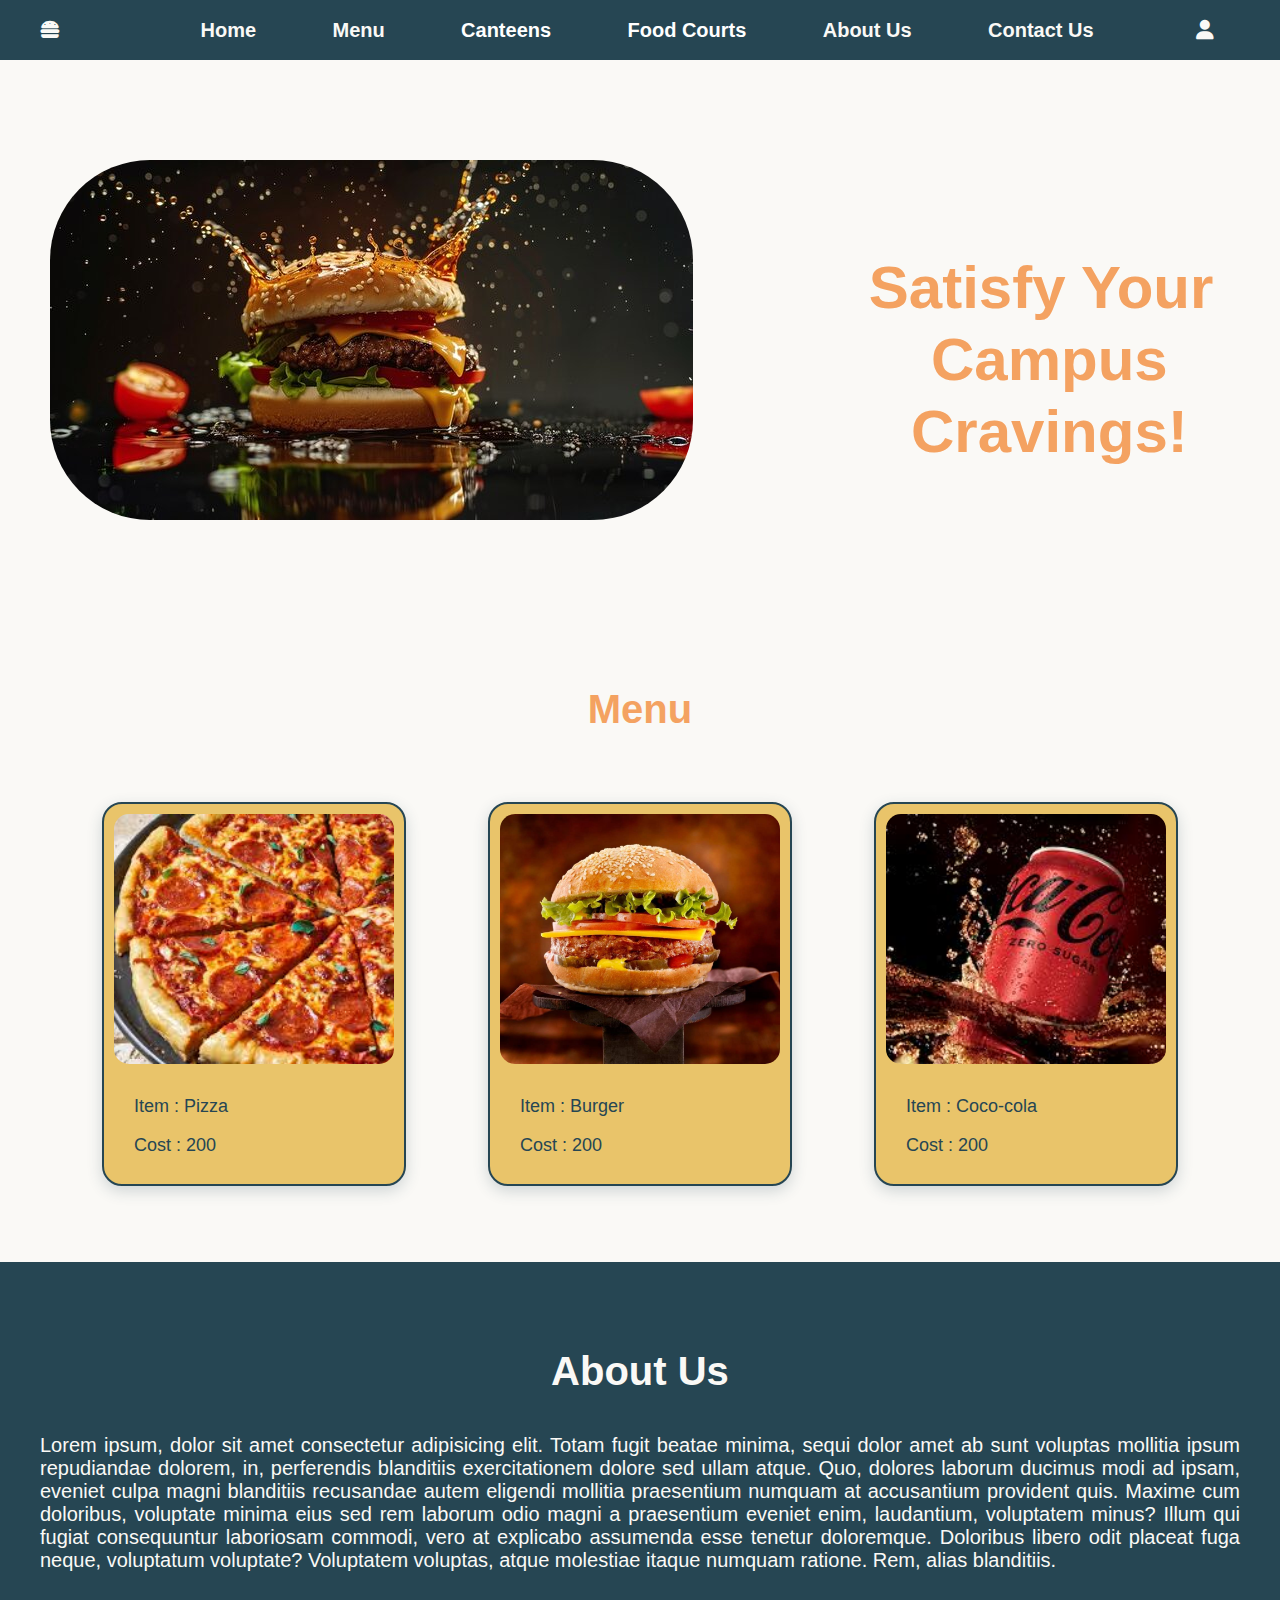
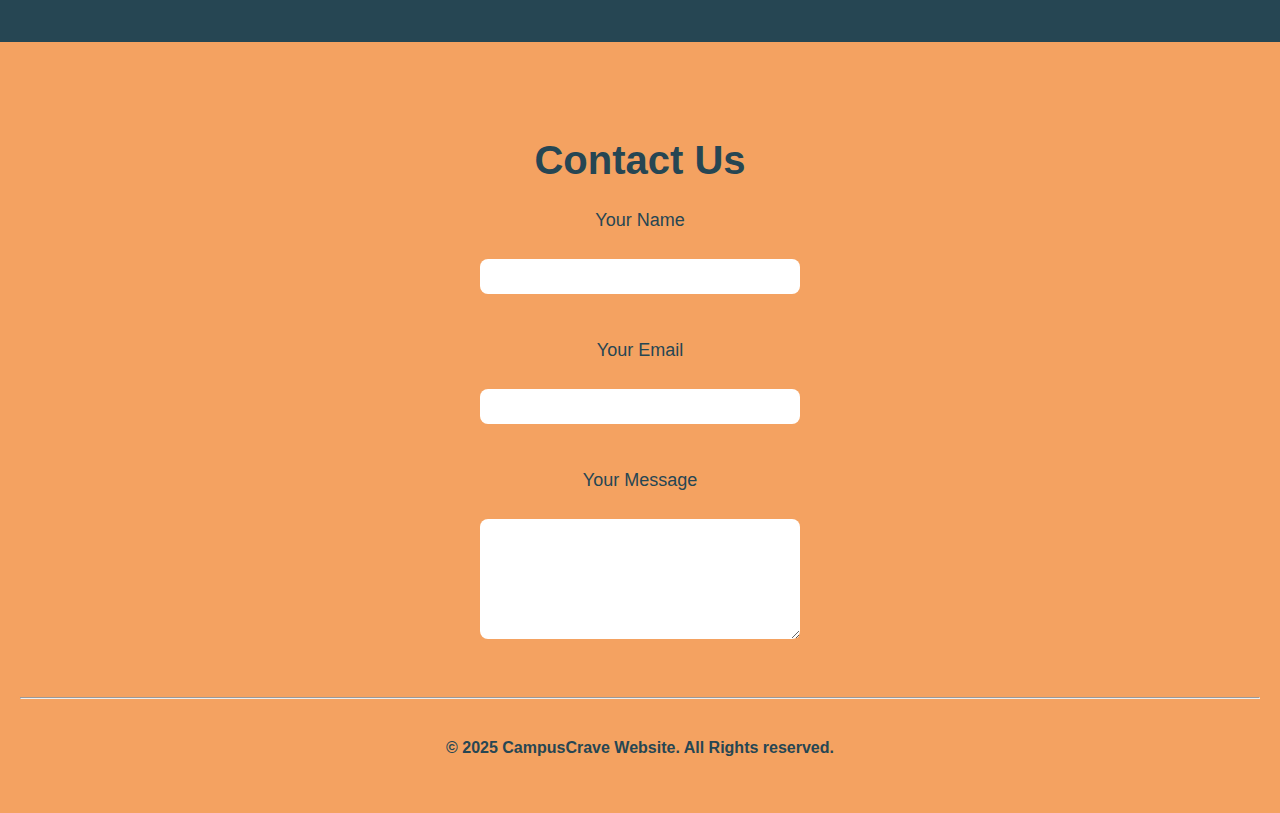
<file: index.html>
<!DOCTYPE html>
<html lang="en">
<head>
    <meta charset="UTF-8">
    <meta name="viewport" content="width=device-width, initial-scale=1.0">
    <title>CampusCrave</title>
    <link rel="stylesheet" href="https://cdnjs.cloudflare.com/ajax/libs/font-awesome/6.7.2/css/all.min.css" integrity="sha512-Evv84Mr4kqVGRNSgIGL/F/aIDqQb7xQ2vcrdIwxfjThSH8CSR7PBEakCr51Ck+w+/U6swU2Im1vVX0SVk9ABhg==" crossorigin="anonymous" referrerpolicy="no-referrer" />
    
    <link rel="stylesheet" href="styles.css">
</head>
<body>
    <!-- navigation section -->
    <div class="navbar">
        <span class="navitems"><i class="fa-solid fa-burger"></i></span>&nbsp;&nbsp;&nbsp;&nbsp;
        <span class="navitems">Home</span>
        <span class="navitems">Menu</span>
        <span class="navitems"><a href="Canteens.html" class="anchor" style="color: white;text-decoration: none;">Canteens</a></span>
        <span class="navitems"><a href="Food_Courts.html" class="anchor" style="color: white;text-decoration: none;">Food Courts</a></span>
        <span class="navitems">About Us</span>
        <span class="navitems">Contact Us</span>
        <div class="user">
            <div class="c1"><span class="navitems"><i class="fa-solid fa-user"></i></span></div>
            <div class="c2">
                <a class="submenu" href="login.html" class="anchor">Login</a><br><br>
                <a class="submenu" href="registration.html" class="anchor">Register</a>
            </div>
        </div>
    </div>

    <!-- main section -->
    <div class="main">
        <center>
            <div class="img">
                <img src="images/main_img.jpg" alt="img" style="border-radius: 100px;">
            </div>
            <span class="heading">Satisfy Your&nbsp;<br> Campus <br> Cravings!</span>
        </center>
    </div>

    <!-- Menu -->
    <center><h1 style="color: #F4A261;font-size: 40px;">Menu</h1></center>
    <div class="parent">
        <div class="card">
            <img src="images/pizza.jpg" alt="img" class="img1">
            <div class="details">
                <p>Item : Pizza</p>
                <p>Cost : 200</p>
            </div>
        </div>
        <div class="card">
            <img src="images/burger.jpg" alt="img" class="img1">
            <div class="details">
                <p>Item : Burger</p>
                <p>Cost : 200</p>
            </div>
        </div>
        <div class="card">
            <img src="images/cola.jpg" alt="img" class="img1">
            <div class="details">
                <p>Item : Coco-cola</p>
                <p>Cost : 200</p>
            </div>
        </div>
    </div><br><br>

    <!-- About Us -->
    <div class="about">
        <center>
            <h1 style="padding-top: 30px;font-size: 40px;">About Us</h1>
            <p style="font-size: 20px;text-align: justify;padding: 20px;">Lorem ipsum, dolor sit amet consectetur adipisicing elit. Totam fugit beatae minima, sequi dolor amet ab sunt voluptas mollitia ipsum repudiandae dolorem, in, perferendis blanditiis exercitationem dolore sed ullam atque. Quo, dolores laborum ducimus modi ad ipsam, eveniet culpa magni blanditiis recusandae autem eligendi mollitia praesentium numquam at accusantium provident quis. Maxime cum doloribus, voluptate minima eius sed rem laborum odio magni a praesentium eveniet enim, laudantium, voluptatem minus? Illum qui fugiat consequuntur laboriosam commodi, vero at explicabo assumenda esse tenetur doloremque. Doloribus libero odit placeat fuga neque, voluptatum voluptate? Voluptatem voluptas, atque molestiae itaque numquam ratione. Rem, alias blanditiis.</p>
        </center>
    </div>

    <!-- Contact section -->
    <div class="contact">
        <center>
            <h1 style="padding-top: 30px;font-size: 40px;">Contact Us</h1>
        
        <label>Your Name</label><br><br>
        <input type="text"><br><br><br>
        <label>Your Email</label><br><br>
        <input type="email"><br><br><br>
        <label>Your Message</label><br><br>
        <textarea></textarea><br><br><br>
        <hr>
        <footer>
            <p>&copy; 2025 CampusCrave Website. All Rights reserved.</p>
        </footer>
        </center>
    </div>
</body>
</html>
</file>
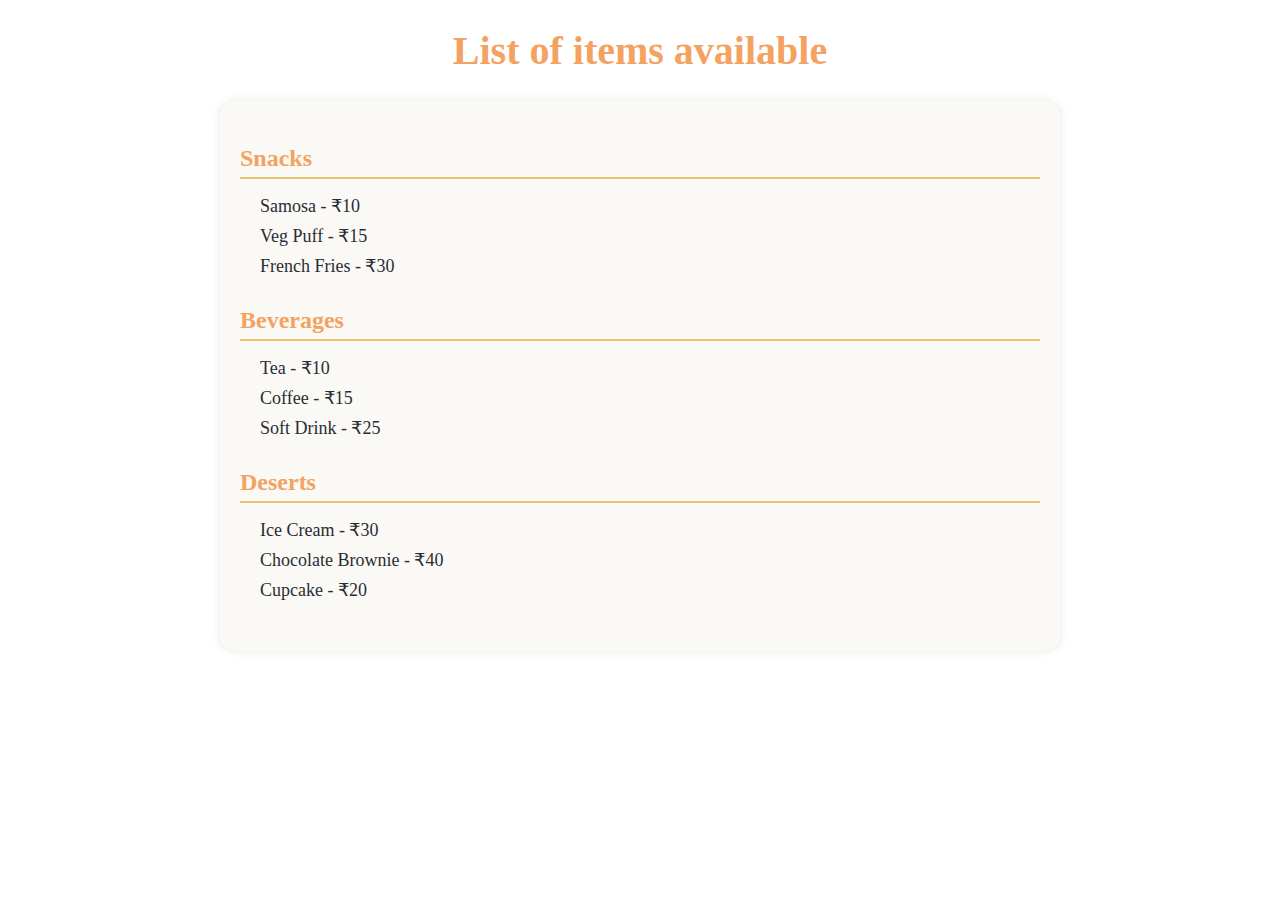
<file: canteen1.html>
<!DOCTYPE html>
<html lang="en">
<head>
    <meta charset="UTF-8">
    <meta name="viewport" content="width=device-width, initial-scale=1.0">
    <title>Canteen1</title>
    <style>
        .menu-heading {
        text-align: center;
        color: #264653;
        font-size: 36px;
        margin-top: 40px;
        }

        .menu {
        max-width: 800px;
        margin: auto;
        padding: 20px;
        background-color: #FAF9F6;
        border-radius: 15px;
        box-shadow: 0px 0px 10px rgba(0,0,0,0.1);
        }

        .menu-category {
        margin-bottom: 30px;
        }

        .menu-category h3 {
        color: #F4A261;
        font-size: 24px;
        border-bottom: 2px solid #E9C46A;
        padding-bottom: 5px;
        margin-bottom: 10px;
        }

        .menu-category ul {
        list-style: none;
        padding-left: 20px;
        }

        .menu-category ul li {
        font-size: 18px;
        color: #2A2D34;
        margin-bottom: 8px;
        }

    </style>
</head>
<body>
    <center><h1 style="color: #F4A261;font-size: 40px;">List of items available</h1></center>
    <div class="menu">
    <div class="menu-category">
        <h3>Snacks</h3>
        <ul>
        <li>Samosa - ₹10</li>
        <li>Veg Puff - ₹15</li>
        <li>French Fries - ₹30</li>
        </ul>
    </div>

    <div class="menu-category">
        <h3>Beverages</h3>
        <ul>
        <li>Tea - ₹10</li>
        <li>Coffee - ₹15</li>
        <li>Soft Drink - ₹25</li>
        </ul>
    </div>

    <div class="menu-category">
        <h3>Deserts</h3>
        <ul>
        <li>Ice Cream - ₹30</li>
        <li>Chocolate Brownie - ₹40</li>
        <li>Cupcake - ₹20</li>
        </ul>
    </div>
    </div>
</body>
</html>
</file>
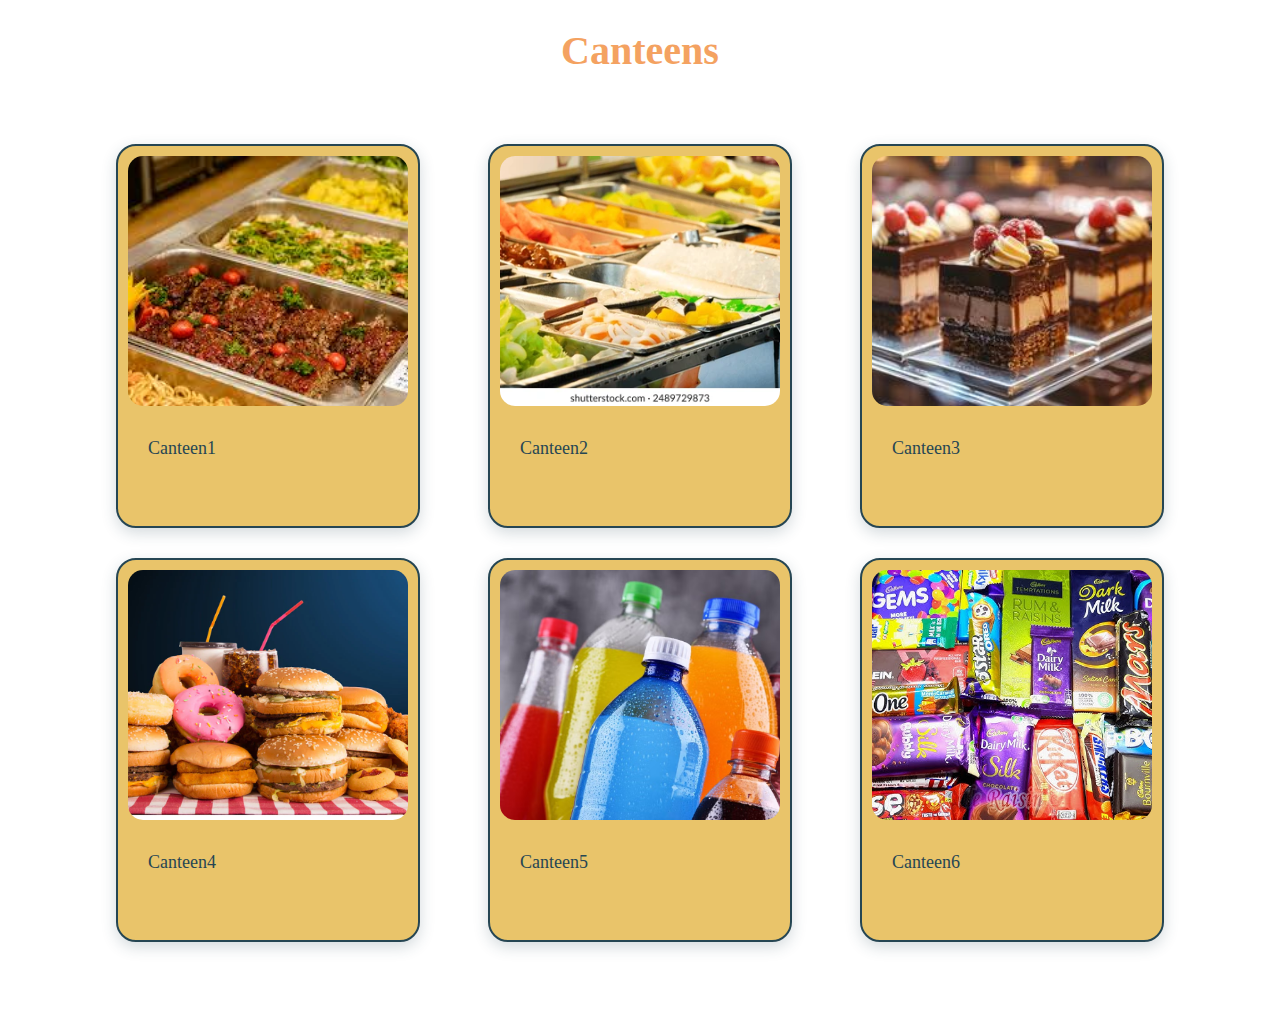
<file: Canteens.html>
<!DOCTYPE html>
<html lang="en">
<head>
    <meta charset="UTF-8">
    <meta name="viewport" content="width=device-width, initial-scale=1.0">
    <title>Canteens</title>
    <style>
        .parent {
            display: flex;
            flex-wrap: wrap;
            justify-content: space-evenly;
            margin: 40px 40px;
        }

        .card {
            height: 380px;
            width: 300px;
            background-color: #E9C46A; 
            border: 2px solid #264653;
            border-radius: 20px;
            margin-top: 30px;
            box-shadow: 0 5px 15px rgba(38, 70, 83, 0.2);
        }

        .card:hover {
            border-color: #F4A261;
        }

        .img1 {
            height: 250px;
            width: 280px;
            border-radius: 15px;
            margin: 10px;
            object-fit: cover;
        }

        .details {
            padding-left: 30px;
            font-size: 18px;
            color: #264653;
        }
    </style>
</head>
<body>
    <center><h1 style="color: #F4A261;font-size: 40px;">Canteens</h1></center>
    <div class="parent">
        <a href="canteen1.html" style="text-decoration: none;">
            <div class="card">
            <img src="images/canteen1.jpg" alt="img" class="img1">
            <div class="details">
                <p>Canteen1</p>
            </div>
        </div>
        </a>
        <div class="card">
            <img src="images/canteen2.webp" alt="img" class="img1">
            <div class="details">
                <p>Canteen2</p>
            </div>
        </div>
        <div class="card">
            <img src="images/canteen3.jpeg" alt="img" class="img1">
            <div class="details">
                <p>Canteen3</p>
            </div>
        </div>
        <div class="card">
            <img src="images/canteen4.webp" alt="img" class="img1">
            <div class="details">
                <p>Canteen4</p>
            </div>
        </div>
        <div class="card">
            <img src="images/canteen5.avif" alt="img" class="img1">
            <div class="details">
                <p>Canteen5</p>
            </div>
        </div>
        <div class="card">
            <img src="images/canteen6.jpg" alt="img" class="img1">
            <div class="details">
                <p>Canteen6</p>
            </div>
        </div>
    </div><br><br>

</body>
</html>
</file>
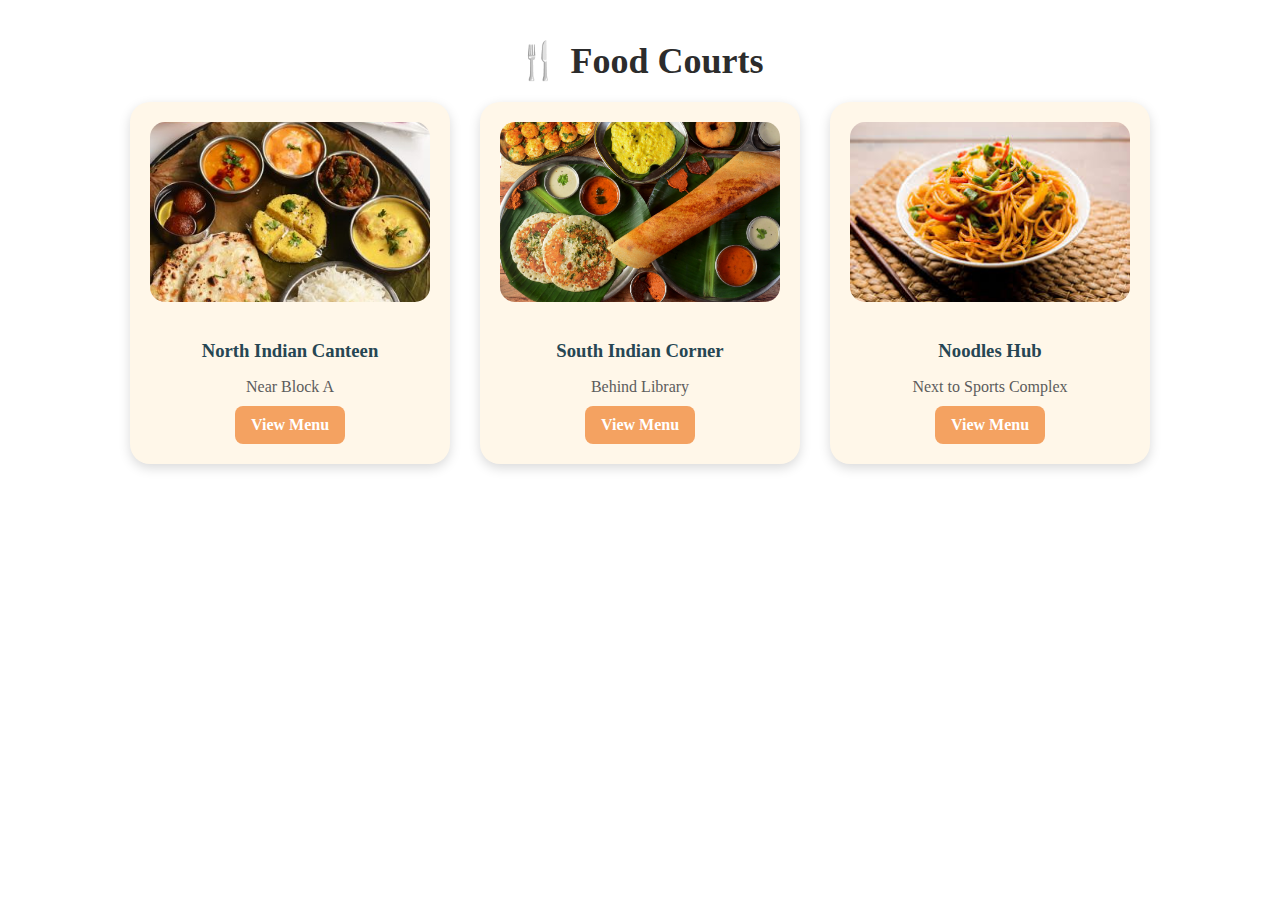
<file: Food_Courts.html>
<!DOCTYPE html>
<html lang="en">
<head>
    <meta charset="UTF-8">
    <meta name="viewport" content="width=device-width, initial-scale=1.0">
    <title>Food Courts</title>
    <style>
        .foodcourt-title {
        text-align: center;
        font-size: 36px;
        margin: 40px 0 20px;
        color: #2C2C2C;
        }

        .foodcourt-container {
        display: flex;
        flex-wrap: wrap;
        justify-content: center;
        gap: 30px;
        padding: 0 20px 40px;
        }

        .foodcourt-card {
        width: 280px;
        background-color: #FFF7E9;
        border-radius: 20px;
        box-shadow: 0 4px 12px rgba(0, 0, 0, 0.15);
        text-align: center;
        padding: 20px;
        }

        .foodcourt-card img {
        width: 100%;
        height: 180px;
        border-radius: 15px;
        object-fit: cover;
        margin-bottom: 15px;
        }

        .foodcourt-card h3 {
        margin-bottom: 5px;
        color: #264653;
        }

        .foodcourt-card p {
        margin-bottom: 10px;
        color: #5C5C5C;
        }

        .view-btn {
        display: inline-block;
        padding: 10px 16px;
        background-color: #F4A261;
        color: white;
        text-decoration: none;
        border-radius: 8px;
        font-weight: bold;
        transition: background-color 0.3s;
        }

        .view-btn:hover {
        background-color: #E76F51;
        }
    </style>
</head>
<body>
    <h1 class="foodcourt-title">🍴 Food Courts</h1>
    <div class="foodcourt-container">
        <div class="foodcourt-card">
            <img src="images/north_indian.jpg" alt="North Indian Canteen">
            <h3>North Indian Canteen</h3>
            <p>Near Block A</p>
            <a href="north_menu.html" class="view-btn">View Menu</a>
        </div>

        <div class="foodcourt-card">
            <img src="images/south_indian.webp" alt="South Indian Corner">
            <h3>South Indian Corner</h3>
            <p>Behind Library</p>
            <a href="menu-south.html" class="view-btn">View Menu</a>
        </div>

        <div class="foodcourt-card">
            <img src="images/noodles.jpg" alt="Noodles Hub">
            <h3>Noodles Hub</h3>
            <p>Next to Sports Complex</p>
            <a href="menu-snacks.html" class="view-btn">View Menu</a>

        </div>
        
    </div>
</body>
</html>
</file>
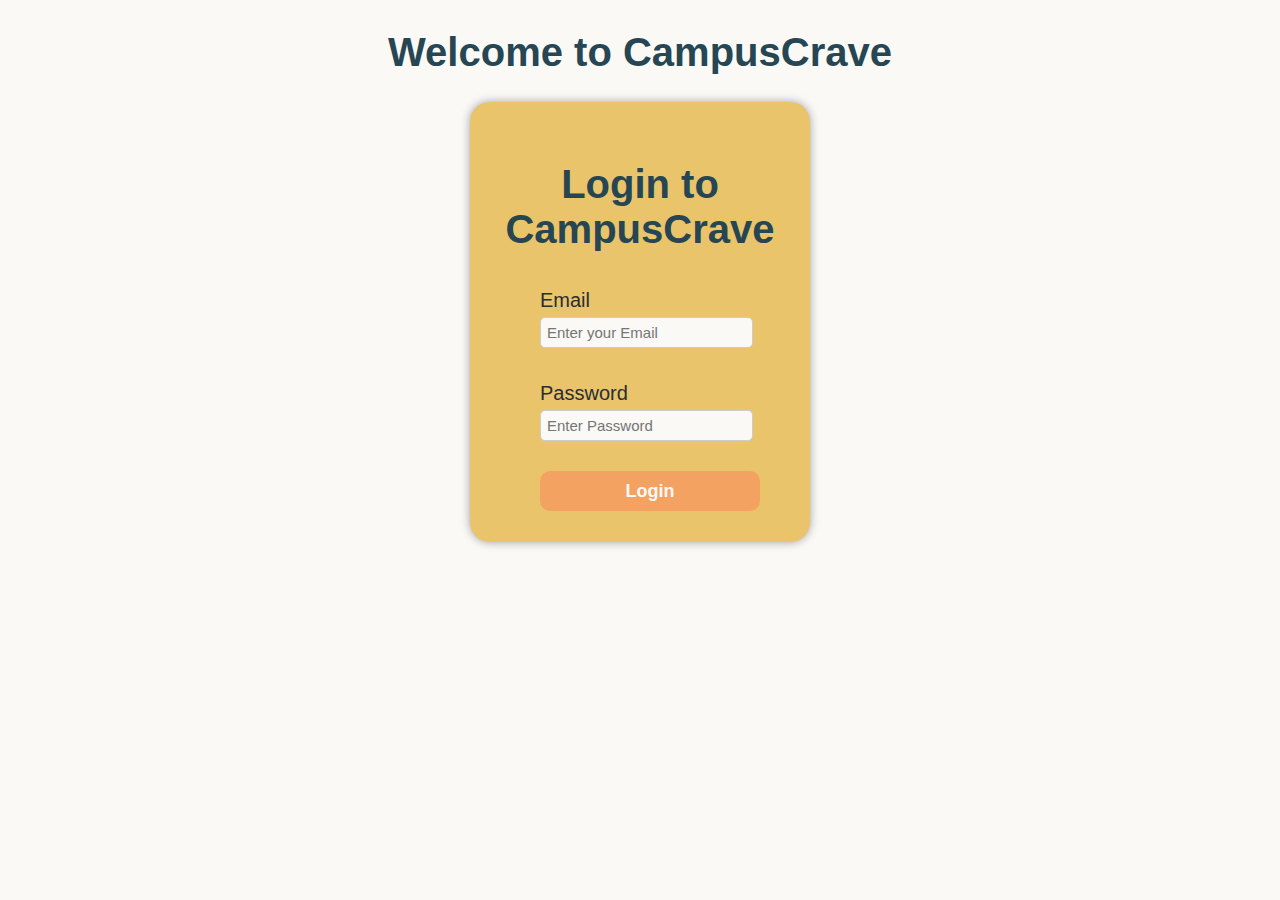
<file: login.html>
<!DOCTYPE html>
<html lang="en">
<head>
    <meta charset="UTF-8">
    <meta name="viewport" content="width=device-width, initial-scale=1.0">
    <title>loginPage</title>
    <style>
        /* Base Body */
        body {
            width: 100%;
            background-color: #FAF9F6; 
            color: #2A2D34; 
            font-family: 'Segoe UI', Tahoma, Geneva, Verdana, sans-serif;
            margin: 0;
            padding: 0;
        }

        /* Navbar / Header */
        .navbar {
            background-color: #264653; 
            height: 60px;
            display: flex;
            align-items: center;
            padding: 0 30px;
            color: #FAF9F6; 
            font-weight: 600;
        }

        /* Cards */
        .card {
            height: 400px;
            width: 300px;
            border-radius: 20px;
            background-color: #E9C46A; 
            box-shadow: 0px 0px 10px #A0A0A0; 
            color: #2A2D34; 
            padding: 20px;
            display: flex;
            flex-direction: column;
            justify-content: center;
            align-items: center;
        }

        /* Headings */
        h1, .heading {
            color: #264653; 
            margin-top: 20px;
            font-size: 40px;
            padding-top: 10px;
        }

        /* Buttons */
        .btn {
            height: 40px;
            width: 220px;
            border-radius: 10px;
            background-color: #F4A261;
            border: none;
            color: #FAF9F6;
            font-size: 18px;
            font-weight: bold;
            cursor: pointer;
            transition: background-color 0.3s ease;
        }

        .btn:hover {
            background-color: #D98A43;
        }

        /* Labels and Inputs */
        label {
            font-size: 20px;
            color: #2A2D34; 
        }

        input {
            font-size: 15px;
            padding: 6px;
            border-radius: 5px;
            border: 1px solid #CCC;
            background-color: #FAF9F6; 
            color: #2A2D34;
        }

        /* Form layout */
        .formElements {
            text-align: left;
            padding-left: 20px;
            line-height: 30px;
        }

        /* Footer */
        footer {
            background-color: #264653; 
            color: #FAF9F6; 
            padding: 15px 30px;
            text-align: center;
            font-weight: 600;
        }
    </style>
</head>
<body>
    <center>
        <h1>Welcome to CampusCrave</h1>
        <div class="card">
            <h2 class="heading">Login to CampusCrave</h2>
            <form action="" class="formElements">
                <label>Email</label> <br>
                <input type="email" placeholder="Enter your Email"><br><br>
                <label>Password</label><br>
                <input type="password" placeholder="Enter Password"><br><br>
                <button class="btn">Login</button>
            </form>
        </div><br><br><br><br>
    </center>
</body>
</html>
</file>
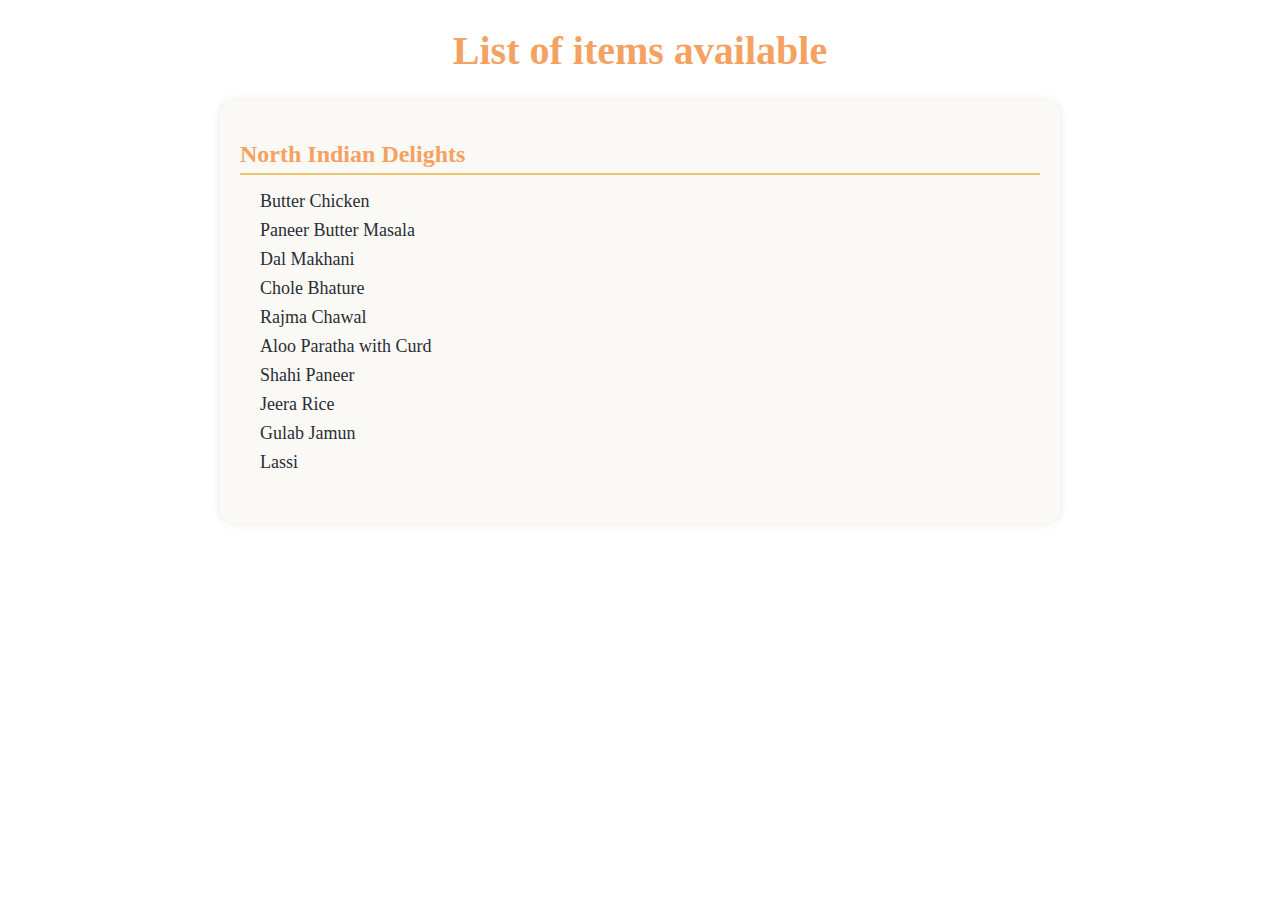
<file: north_menu.html>
<!DOCTYPE html>
<html lang="en">
<head>
    <meta charset="UTF-8">
    <meta name="viewport" content="width=device-width, initial-scale=1.0">
    <title>North Menu</title>
    <style>
        .menu-heading {
        text-align: center;
        color: #264653;
        font-size: 36px;
        margin-top: 40px;
        }

        .menu {
        max-width: 800px;
        margin: auto;
        padding: 20px;
        background-color: #FAF9F6;
        border-radius: 15px;
        box-shadow: 0px 0px 10px rgba(0,0,0,0.1);
        }

        .menu-category {
        margin-bottom: 30px;
        }

        .menu-category h2 {
        color: #F4A261;
        font-size: 24px;
        border-bottom: 2px solid #E9C46A;
        padding-bottom: 5px;
        margin-bottom: 10px;
        }

        .menu-category ul {
        list-style: none;
        padding-left: 20px;
        }

        .menu-category ul li {
        font-size: 18px;
        color: #2A2D34;
        margin-bottom: 8px;
        }

    </style>
</head>
<body>
    <center><h1 style="color: #F4A261;font-size: 40px;">List of items available</h1></center>
    <div class="menu">
        <div class="menu-category">
            <h2>North Indian Delights</h2>
            <ul>
                <li>Butter Chicken</li>
                <li>Paneer Butter Masala</li>
                <li>Dal Makhani</li>
                <li>Chole Bhature</li>
                <li>Rajma Chawal</li>
                <li>Aloo Paratha with Curd</li>
                <li>Shahi Paneer</li>
                <li>Jeera Rice</li>
                <li>Gulab Jamun</li>
                <li>Lassi</li>
            </ul>
        </div>
    </div>
</body>
</html>
</file>
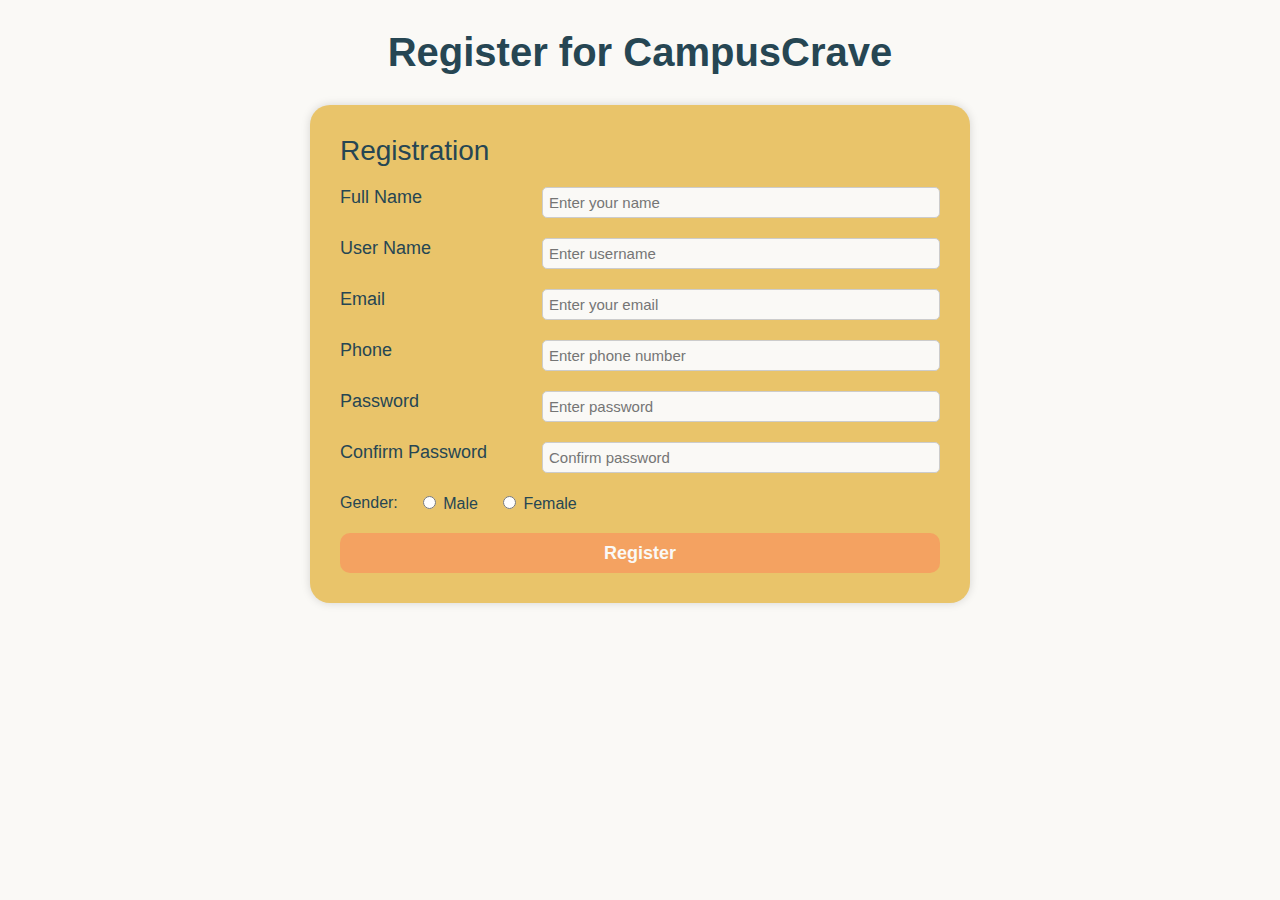
<file: registration.html>
<!DOCTYPE html>
<html lang="en">
<head>
  <meta charset="UTF-8" />
  <meta name="viewport" content="width=device-width, initial-scale=1.0"/>
  <title>CampusCrave Registration</title>
  <style>
    body {
      color: #2A2D34; 
      width: 100%;
      background-color: #FAF9F6; 
      font-family: 'Segoe UI', Tahoma, Geneva, Verdana, sans-serif;
      margin: 0;
      padding: 0;
    }

    h1 {
      font-size: 40px;
      margin-top: 30px;
      text-align: center;
      color: #264653; 
    }

    .card {
      width: 600px;
      background-color: #E9C46A; 
      border-radius: 20px;
      box-shadow: 0 0 10px rgba(0,0,0,0.15); 
      margin: 30px auto;
      padding: 30px;
    }

    .heading {
      font-size: 28px;
      margin-bottom: 20px;
      color: #264653;
    }

    form {
      display: flex;
      flex-direction: column;
      gap: 20px;
    }

    .form-group {
      display: flex;
      justify-content: space-between;
      gap: 10px;
    }

    .form-group label {
      flex: 1;
      font-size: 18px;
      color: #264653; 
    }

    .form-group input {
      flex: 2;
      font-size: 15px;
      padding: 6px;
      border-radius: 5px;
      border: 1px solid #CCC;
      background-color: #FAF9F6; 
      color: #2A2D34;
    }

    .gender-group {
      display: flex;
      gap: 20px;
      align-items: center;
      color: #264653;
    }

    .btn {
      height: 40px;
      width: 100%;
      border-radius: 10px;
      background-color: #F4A261; 
      border: none;
      color: #FAF9F6; 
      font-size: 18px;
      font-weight: bold;
      cursor: pointer;
    }

    .btn:hover {
      background-color: #D98A43;
    }
  </style>
</head>
<body>
  <h1>Register for CampusCrave</h1>
  <div class="card">
    <div class="heading">Registration</div>
    <form>
      <div class="form-group">
        <label for="fullname">Full Name</label>
        <input type="text" id="fullname" placeholder="Enter your name" />
      </div>
      <div class="form-group">
        <label for="username">User Name</label>
        <input type="text" id="username" placeholder="Enter username" />
      </div>
      <div class="form-group">
        <label for="email">Email</label>
        <input type="email" id="email" placeholder="Enter your email" />
      </div>
      <div class="form-group">
        <label for="phone">Phone</label>
        <input type="tel" id="phone" placeholder="Enter phone number" />
      </div>
      <div class="form-group">
        <label for="password">Password</label>
        <input type="password" id="password" placeholder="Enter password" />
      </div>
      <div class="form-group">
        <label for="confirm">Confirm Password</label>
        <input type="password" id="confirm" placeholder="Confirm password" />
      </div>
      <div class="gender-group">
        <label>Gender:</label>
        <label><input type="radio" name="gender" /> Male</label>
        <label><input type="radio" name="gender" /> Female</label>
      </div>
      <button type="submit" class="btn">Register</button>
    </form>
  </div>
</body>
</html>
</file>
<file: styles.css>
body {
    margin: 0;
    padding: 0;
    background-color: #FAF9F6; 
    color: #2A2D34; 
    font-family: 'Segoe UI', Tahoma, Geneva, Verdana, sans-serif;
}
.anchor{
    color: black;
    text-decoration: none;
}

/* Navbar */
.navbar {
    height: 60px;
    position: sticky;
    top: 0;
    background-color: #264653;
    display: flex;
    justify-content: space-between;
    align-items: center;
    padding: 0 25px;
}

.navitems {
    color: #FAF9F6;
    font-size: 20px;
    font-weight: 600;
    padding: 10px 15px;
}

.navitems:hover {
    background-color: #F4A261; 
    color: #264653;
    border-radius: 5px;
}

/* User menu */
.user {
    width: 100px;
    display: flex;
    flex-direction: column;
    align-items: center;
    cursor: pointer;
}

.c1 {
    padding: 10px;
    width: 100%;
    text-align: center;
}

.c2 {
    display: none;
    position: absolute;
    margin-top: 45px;
}

.user:hover .c2 {
    display: block;
}

.submenu {
    padding: 5px 15px;
    background-color: #E9C46A; 
    color: #264653;
    border-radius: 5px;
    text-decoration: none;
    font-weight: 600;
}

.submenu:hover {
    background-color: #F4A261;
    color: #264653;
}

/* Hero Section */
.img{
    display: flex;
    align-items: start;
    justify-content: start;
    position: absolute;
    left: 100px;
    top: 100px;
}
.main {
    height: 600px;
    width: 100%;
    position: relative;
    right: 50px;
    display: flex;
    align-items: center;
    justify-content: flex-end;
}

.heading {
    font-weight: 700;
    font-size: 60px;
    color: #F4A261; 
    text-align: right;
    line-height: 1.2;
}

/* Card Section */
.parent {
    display: flex;
    flex-wrap: wrap;
    justify-content: space-evenly;
    margin: 40px 20px;
}

.card {
    height: 380px;
    width: 300px;
    background-color: #E9C46A; 
    border: 2px solid #264653;
    border-radius: 20px;
    margin-top: 30px;
    box-shadow: 0 5px 15px rgba(38, 70, 83, 0.2);
}

.card:hover {
    border-color: #F4A261;
}

.img1 {
    height: 250px;
    width: 280px;
    border-radius: 15px;
    margin: 10px;
    object-fit: cover;
}

.details {
    padding-left: 30px;
    font-size: 18px;
    color: #264653;
}

/* About Section */
.about {
    background-color: #264653; 
    color: #FAF9F6; 
    padding: 30px 20px;
    text-align: center;
}

.about h1 {
    font-size: 40px;
    margin-bottom: 10px;
}

/* Contact Section */
.contact {
    background-color: #F4A261; 
    padding: 40px 20px;
    color: #264653;
}

label {
    font-size: 18px;
    color: #264653;
}

input, textarea {
    padding: 10px;
    border-radius: 8px;
    border: none;
    width: 300px;
    margin: 10px 0;
}

textarea {
    height: 100px;
}

footer {
    margin-top: 40px;
    color: #264653;
    font-weight: bold;
}
</file>
